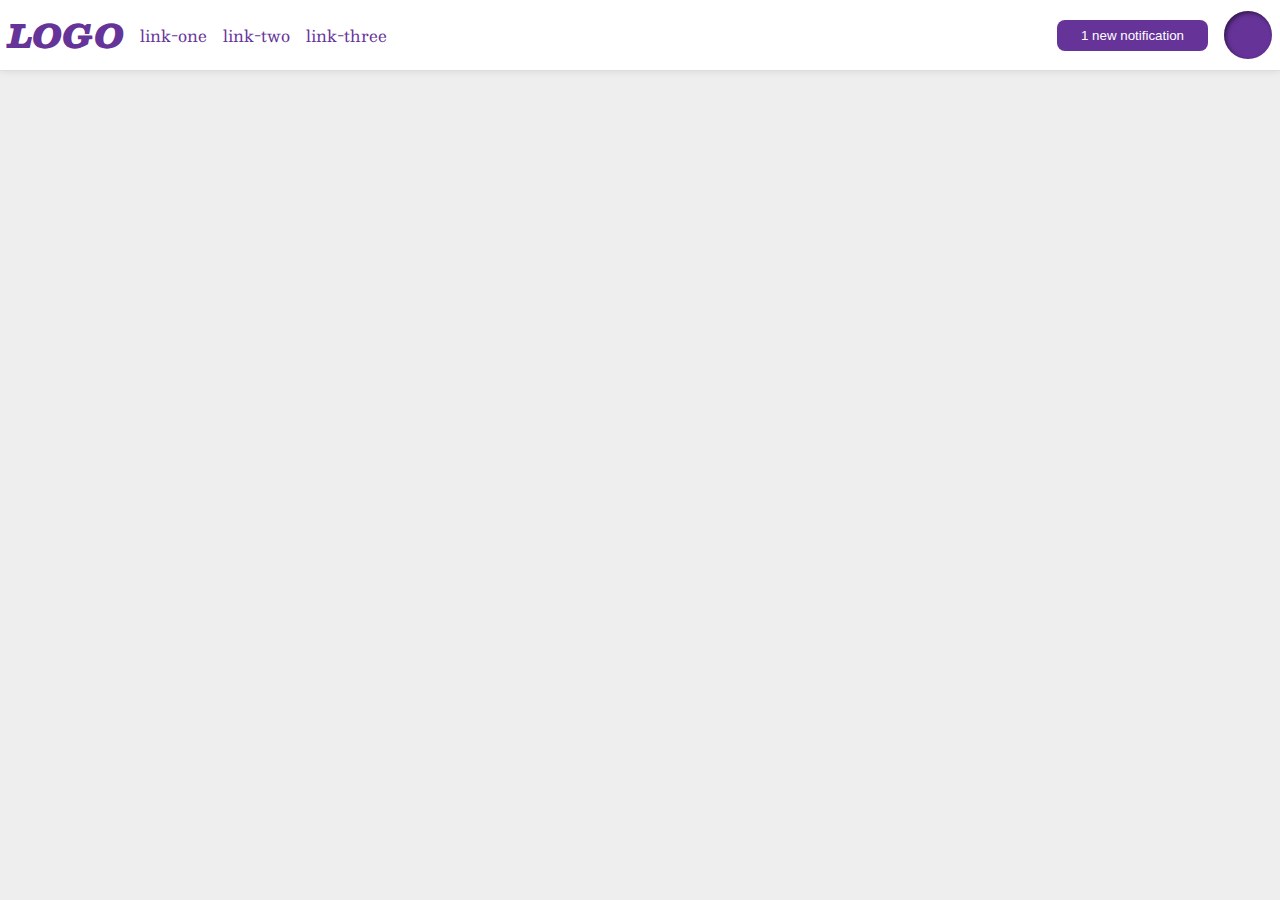
<file: flex/03-flex-header-2/index.html>
<!DOCTYPE html>
<html lang="en">
<head>
  <meta charset="UTF-8">
  <meta http-equiv="X-UA-Compatible" content="IE=edge">
  <meta name="viewport" content="width=device-width, initial-scale=1.0">
  <title>Flex Header 2</title>
  <link rel="stylesheet" href="style.css">
</head>
<body>
  
  <div class="header">
    <div class="block">
     <div class="logo">
       LOGO
     </div>
     <ul class="links">
       <li><a href="google.com">link-one</a></li>
       <li><a href="google.com">link-two</a></li>
       <li><a href="google.com">link-three</a></li>
     </ul>
    </div>
    <div class="block">
     <button class="notifications">
      1 new notification
     </button>
     <div class="profile-image"></div>
    </div>
  </div>
</body>
</html>
</file>
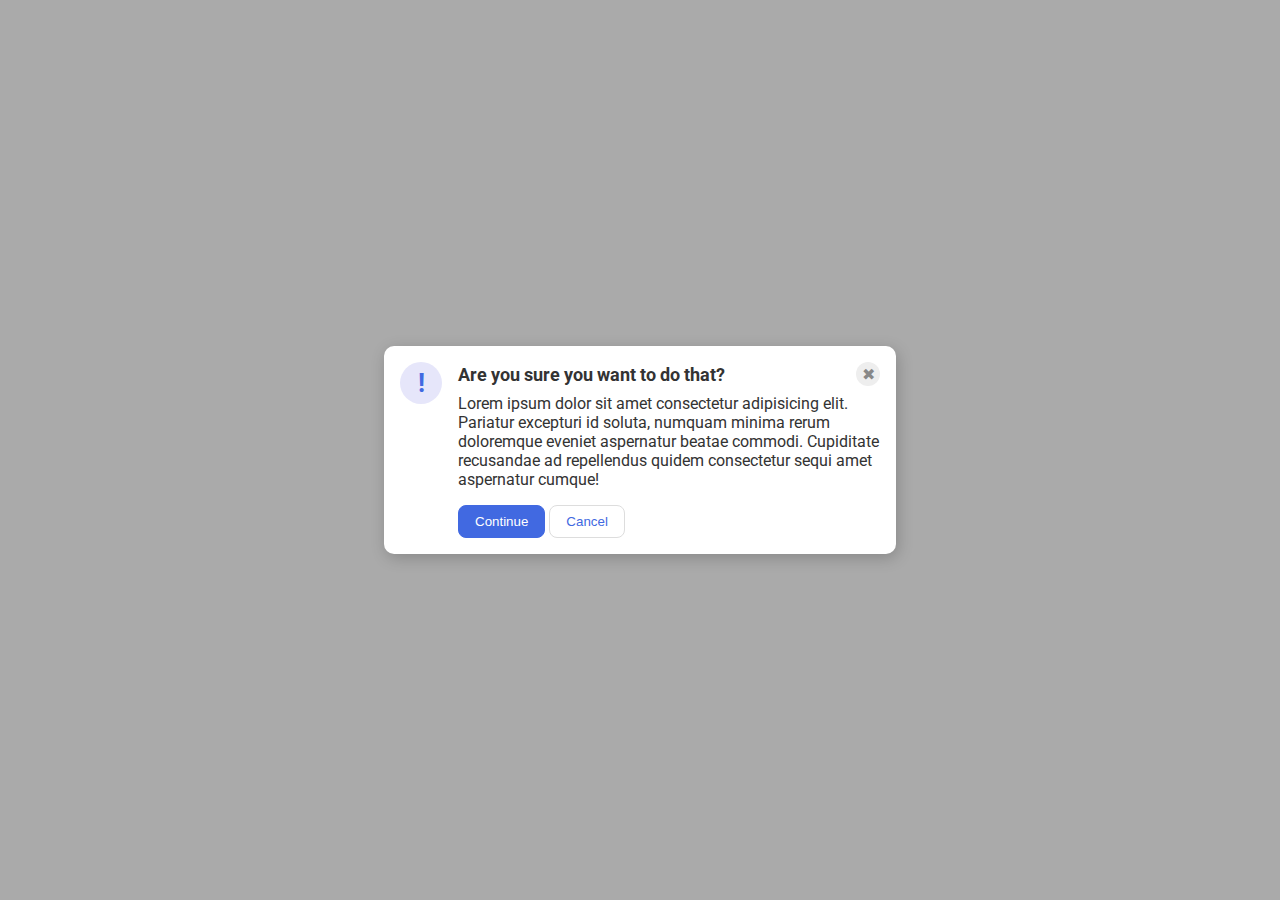
<file: flex/05-flex-modal/index.html>
<!DOCTYPE html>
<html lang="en">
<head>
  <meta charset="UTF-8">
  <meta http-equiv="X-UA-Compatible" content="IE=edge">
  <meta name="viewport" content="width=device-width, initial-scale=1.0">
  <link rel="stylesheet" href="style.css">
  <title>Modal</title>
</head>
<body>
  <div class="modal">
    <div class="icon">!</div>
    <div>
      <div class="header_container">
        <div class="header">Are you sure you want to do that?</div>
        <div class="close-button">✖</div>
      </div>
      <div class="text">Lorem ipsum dolor sit amet consectetur adipisicing elit. Pariatur excepturi id soluta, numquam minima rerum doloremque eveniet aspernatur beatae commodi. Cupiditate recusandae ad repellendus quidem consectetur sequi amet aspernatur cumque!</div>
      <button class="continue">Continue</button>
      <button class="cancel">Cancel</button>
    </div>
  </div>
</body>
</html>
</file>
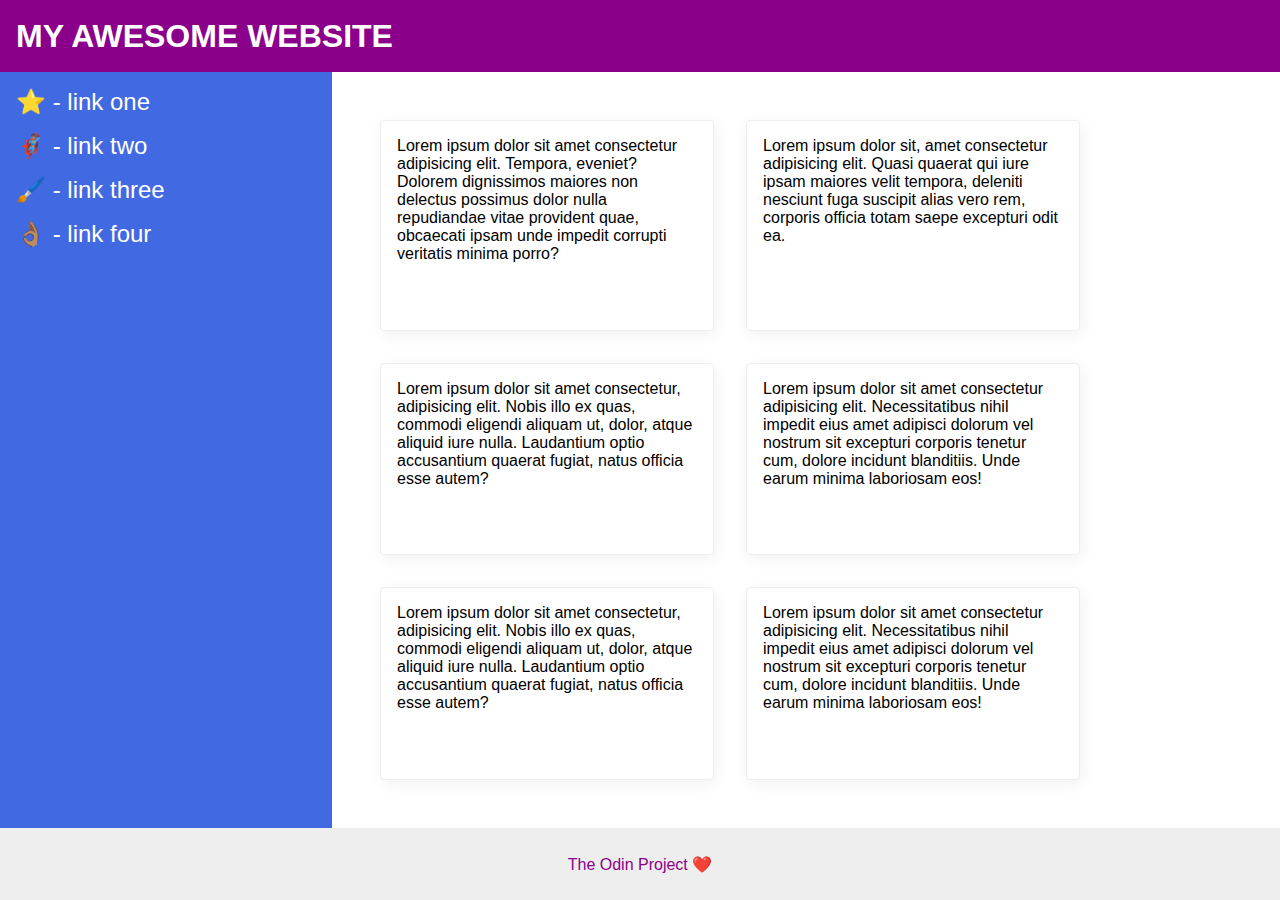
<file: flex/07-flex-layout-2/index.html>
<!DOCTYPE html>
<html lang="en">
<head>
  <meta charset="UTF-8">
  <meta http-equiv="X-UA-Compatible" content="IE=edge">
  <meta name="viewport" content="width=device-width, initial-scale=1.0">
  <title>The Holy Grail</title>
  <link rel="stylesheet" href="style.css">
</head>
<body>
  <div class="header">
    MY AWESOME WEBSITE
  </div>
  
  <div class="container">
    <div class="sidebar">
      <ul>
        <li><a href="google.com">⭐ - link one</a></li>
        <li><a href="google.com">🦸🏽‍♂️ - link two</a></li>
        <li><a href="google.com">🖌️ - link three</a></li>
        <li><a href="google.com">👌🏽 - link four</a></li>
      </ul>
    </div>
    <div class="content">
      <div class="card">Lorem ipsum dolor sit amet consectetur adipisicing elit. Tempora, eveniet? Dolorem dignissimos maiores non delectus possimus dolor nulla repudiandae vitae provident quae, obcaecati ipsam unde impedit corrupti veritatis minima porro?</div>
      <div class="card">Lorem ipsum dolor sit, amet consectetur adipisicing elit. Quasi quaerat qui iure ipsam maiores velit tempora, deleniti nesciunt fuga suscipit alias vero rem, corporis officia totam saepe excepturi odit ea.</div>
      <div class="card">Lorem ipsum dolor sit amet consectetur, adipisicing elit. Nobis illo ex quas, commodi eligendi aliquam ut, dolor, atque aliquid iure nulla. Laudantium optio accusantium quaerat fugiat, natus officia esse autem?</div>
      <div class="card">Lorem ipsum dolor sit amet consectetur adipisicing elit. Necessitatibus nihil impedit eius amet adipisci dolorum vel nostrum sit excepturi corporis tenetur cum, dolore incidunt blanditiis. Unde earum minima laboriosam eos!</div>
      <div class="card">Lorem ipsum dolor sit amet consectetur, adipisicing elit. Nobis illo ex quas, commodi eligendi aliquam ut, dolor, atque aliquid iure nulla. Laudantium optio accusantium quaerat fugiat, natus officia esse autem?</div>
      <div class="card">Lorem ipsum dolor sit amet consectetur adipisicing elit. Necessitatibus nihil impedit eius amet adipisci dolorum vel nostrum sit excepturi corporis tenetur cum, dolore incidunt blanditiis. Unde earum minima laboriosam eos!</div>
    </div>
  </div>

  <div class="footer">
    The Odin Project ❤️
  </div>
</body>
</html>
</file>
<file: flex/03-flex-header-2/style.css>
/* this is some magical font-importing.  
you'll learn about it later. */
@import url('https://fonts.googleapis.com/css2?family=Besley:ital,wght@0,400;1,900&display=swap');

body {
  margin: 0;
  background: #eee;
  font-family: Besley, serif;
}

.header {
  background: white;
  border-bottom: 1px solid #ddd;
  box-shadow: 0 0 8px rgba(0,0,0,.1);
  display: flex;
  align-items: center;
  justify-content: space-between;
  padding: 8px;
}

.block {
  display: flex;
  align-items: center;
}

.links {
  display: flex;
  gap: 16px;
  margin-left: 16px;
}

.profile-image {
  background: rebeccapurple;
  box-shadow: inset 2px 2px 4px rgba(0,0,0,.5);
  border-radius: 50%;
  width: 48px;
  height:  48px;
}

.logo {
  color: rebeccapurple;
  font-size: 32px;
  font-weight: 900;
  font-style: italic;
}

button {
  border: none;
  border-radius: 8px;
  background: rebeccapurple;
  color: white;
  padding: 8px 24px;
  margin-right: 16px;
}

a {
  /* this removes the line under our links */
  text-decoration: none;
  color: rebeccapurple;
}

ul {
  list-style-type: none;
  padding: 0px;
  margin: 0px;
}
</file>
<file: flex/05-flex-modal/style.css>
@import url('https://fonts.googleapis.com/css2?family=Roboto:wght@400;700&display=swap');

html, body {
  height: 100%;
}

body {
  font-family: Roboto, sans-serif;
  margin: 0;
  background: #aaa;
  color: #333;
  /* I'll give you this one for free lol */
  display: flex;
  align-items: center;
  justify-content: center;
}

.modal {
  background: white;
  width: 480px;
  border-radius: 10px;
  box-shadow: 2px 4px 16px rgba(0,0,0,.2);
  display: flex;
  padding: 16px;
  gap: 16px;
}

.header_container {
  display: flex;
  justify-content: space-between;
  align-items: center;
  margin-bottom: 8px;
}

.icon {
  color: royalblue;
  font-size: 26px;
  font-weight: 700;
  background: lavender;
  min-width: 42px;
  height: 42px;
  border-radius: 50%;
  display: flex;
  align-items: center;
  justify-content: center;
}

.close-button {
  background: #eee;
  border-radius: 50%;
  color: #888;
  font-weight: 400;
  font-size: 16px;
  height: 24px;
  width: 24px;
  display: flex;
  align-items: center;
  justify-content: center;
}

button {
  padding: 8px 16px;
  border-radius: 8px;
}

button.continue {
  background: royalblue;
  border: 1px solid royalblue;
  color: white;
}

button.cancel {
  background: white;
  border: 1px solid #ddd;
  color: royalblue;
}

.header {
  font-size: 18px;
  font-weight: 700;
}

.text {
  margin-bottom: 16px;
}
</file>
<file: flex/07-flex-layout-2/style.css>
body {
  font-family: -apple-system, BlinkMacSystemFont, 'Segoe UI', Roboto, Oxygen, Ubuntu, Cantarell, 'Open Sans', 'Helvetica Neue', sans-serif;
  margin: 0;
  min-height: 100vh;
  display: flex;
  flex-direction: column;
}

.header {
  height: 72px;
  background: darkmagenta;
  color: white;
  font-weight: 900;
  font-size: 32px;
  display: flex;
  align-items: center;
  padding-left: 16px;
}

.footer {
  height: 72px;
  background: #eee;
  color: darkmagenta;
  display: flex;
  justify-content: center;
  align-items: center;
}

.container {
  display: flex;
  flex-grow: 1;
  justify-content: left;
}

.sidebar {
  min-width: 300px;
  max-width: 300px;
  background: royalblue;
  font-size: 24px;
  padding: 16px;
}

.sidebar ul {
  list-style-type: none;
  margin-top: 0px;
  padding-left: 0px;
  display: flex;
  flex-direction: column;
}

.sidebar li {
  margin-bottom: 16px;
}

.sidebar li:last-child {
  margin-bottom: 0px;
}

.sidebar a {
  text-decoration: none;
  color: white;
}

.card {
  border: 1px solid #eee;
  box-shadow: 2px 4px 16px rgba(0,0,0,.06);
  border-radius: 4px;
  width: 300px;
  margin: 16px;
  padding: 16px;
}

.content {
  display: flex;
  flex-wrap: wrap;
  padding: 32px;
}
</file>
